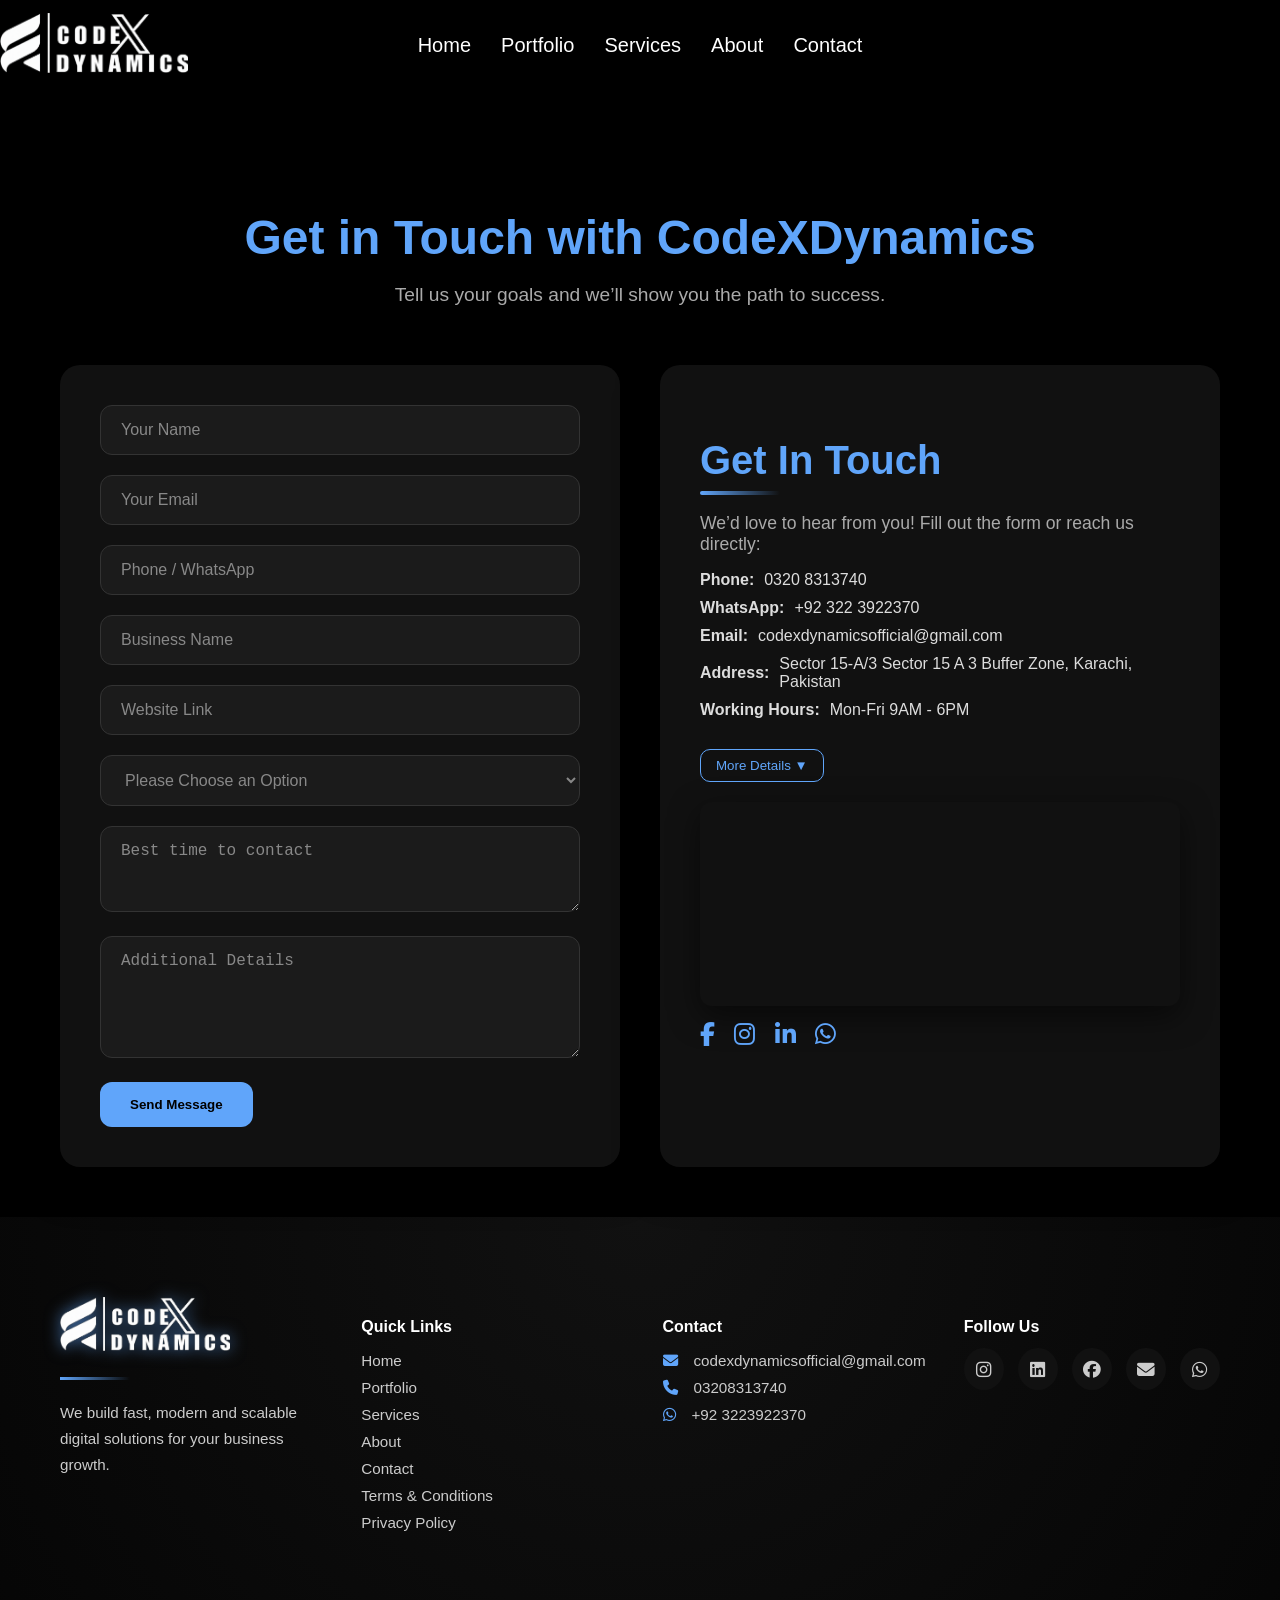
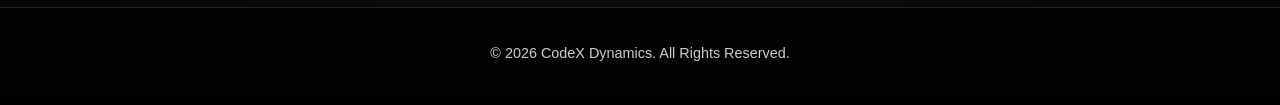
<file: contact.html>
<!DOCTYPE html>
<html lang="en">
<head>
    <meta charset="UTF-8">
  <meta name="Author" content="Muhammad Jawad Ahmed">
  <meta name="Description" content="Reach out to CodeXDynamics, the leading software house in Karachi. Contact us for web development, app development, and digital marketing services.">
  <meta name="keywords" content="contact software house Karachi, hire web developer Pakistan, IT consultation, CodeXDynamics contact, WhatsApp">
  <meta name="viewport" content="width=device-width, initial-scale=1.0">
  <title>Contact Us | Get a Free Quote - CodeXDynamics Karachi</title>
  <link rel="stylesheet" href="contact.css">
  <link rel="stylesheet" href="responsive.css">
  <script src="script.js"></script>
  <link rel="stylesheet" href="https://cdnjs.cloudflare.com/ajax/libs/font-awesome/6.5.0/css/all.min.css">
</head>
<body>

    <!-- Navbar -->
    <nav class="navbar">

<div class="logo">
<a href="index.html">
<img src="codexdynamics.png">
</a>
</div>

<ul class="nav-links" id="nav-links">
<li><a href="index.html">Home</a></li>
<li><a href="graphics.html">Portfolio</a></li>
<li><a href="services.html">Services</a></li>
<li><a href="about.html">About</a></li>
<li><a href="contact.html">Contact</a></li>
</ul>

<div class="hamburger" id="hamburger">
<span></span>
<span></span>
<span></span>
</div>

</nav>
<section class="contact-hero">
  <div class="hero-content">
    <h1>Get in Touch with CodeXDynamics</h1>
    <p>Tell us your goals and we’ll show you the path to success.</p>
  </div>
</section>

<section class="contact-section">
  <!-- Left: Contact Form -->
  <div class="contact-form slide-left">
    <!-- Form tag fixed: action/method hata diye, id aur onsubmit add kiya -->
<form id="contactForm" onsubmit="return false;">
  
  <!-- Sab inputs mein 'id' add kar diya gaya hai JS ke liye -->
  <input type="text" name="name" id="name" placeholder="Your Name" required autocomplete="name">
  <input type="email" name="email" id="email" placeholder="Your Email" required autocomplete="email">
  <input type="text" name="phone" id="phone" placeholder="Phone / WhatsApp" required autocomplete="tel">
  <input type="text" name="business" id="business" placeholder="Business Name" autocomplete="organization">
  <input type="text" name="website" id="website" placeholder="Website Link" autocomplete="url">
  
  <select name="contact_method" id="contactMethod" required>
    <option value="">Please Choose an Option</option>
    <option value="whatsapp">WhatsApp</option>
    <option value="email">Email</option>
  </select>
  
  <textarea name="best_time" id="time" placeholder="Best time to contact" rows="3"></textarea>
  <textarea name="details" id="details" placeholder="Additional Details" rows="5"></textarea>
  
  <button type="submit">Send Message</button>

  <!-- Thank you message wala div add kiya hai -->
  <div id="thankYouMsg" class="thank-you" style="display:none;"></div>
</form>
  </div>

  <!-- Right: Contact Info + Map + Social -->
  <div class="contact-info slide-right">
    <h2>Get In Touch</h2>
    <p>We’d love to hear from you! Fill out the form or reach us directly:</p>
    <ul>
      <li><strong>Phone:</strong>  0320 8313740</li>
      <li><strong>WhatsApp:</strong> +92 322 3922370</li>
      <li><strong>Email:</strong> codexdynamicsofficial@gmail.com</li>
      <li><strong>Address:</strong> Sector 15-A/3 Sector 15 A 3 Buffer Zone, Karachi, Pakistan</li>
      <li><strong>Working Hours:</strong> Mon-Fri 9AM - 6PM</li>
    </ul>

    <button class="more-details-btn">More Details ▼</button>
    <div class="more-details">
      <ul>
        <li><strong>Support Email:</strong> support@codexdynamicsofficial.com</li>
        <li><strong>Fax:</strong> +92 3223922370</li>
      </ul>
    </div>

    <!-- Map -->
    <div class="contact-map">
      <iframe src="https://www.google.com/maps/embed?pb=!1m18!1m12!1m3!1d2557.7250736342007!2d67.06528587660172!3d24.960347524520156!2m3!1f0!2f0!3f0!3m2!1i1024!2i768!4f13.1!3m3!1m2!1s0x3eb34096b12158d5%3A0x5dfe64cc828a08b!2sErum%20Phase%202%2C%20Sector%2015-A%2F3%20Sector%2015%20A%203%20Buffer%20Zone%2C%20Karachi%2C%20Pakistan!5e0!3m2!1sen!2s!4v1772523592577!5m2!1sen!2s"width="100%" height="200" style="border:0;" allowfullscreen="" loading="lazy"></iframe>
    </div>

    <!-- Social Buttons -->
    <div class="contact-social">
      <a href="https://www.facebook.com/profile.php?id=100072566838227" target="_blank"><i class="fa-brands fa-facebook-f"></i></a>
      <a href="https://www.instagram.com/codexdynamicsofficial/" target="_blank"><i class="fa-brands fa-instagram"></i></a>
      <a href="https://www.linkedin.com/in/codex-dynamics-1320713a6/" target="_blank"><i class="fa-brands fa-linkedin-in"></i></a>
      <a href="https://wa.me/923223922370" target="_blank"><i class="fa-brands fa-whatsapp"></i></a>
    </div>
  </div>
</section>


<footer class="site-footer">
  <div class="footer-container">

    <div class="footer-box brand">
  <a href="index.html">
    <img src="codexdynamics.png" alt="CodeX Dynamics Logo" class="footer-logo">
  </a>
  <div class="footer-line"></div>
  <p>We build fast, modern and scalable digital solutions for your business growth.</p>
</div>


    <!-- Links -->
    <div class="footer-box">
      <h4>Quick Links</h4>
      <ul>
        <li><a href="index.html">Home</a></li>
        <li><a href="graphics.html">Portfolio</a></li>
        <li><a href="services.html">Services</a></li>
        <li><a href="about.html">About</a></li>
        <li><a href="contact.html">Contact</a></li>
        <li><a href="termsandcondition.html">Terms & Conditions</a></li>
        <li><a href="privacy.html">Privacy Policy</a></li>
      </ul>
    </div>

    <!-- Contact -->
    <div class="footer-box">
      <h4>Contact</h4>
      <ul class="footer-contact">
        <li><i class="fa-solid fa-envelope"></i> codexdynamicsofficial@gmail.com</li>
        <li><i class="fa-solid fa-phone"></i> 03208313740</li>
        <li><i class="fa-brands fa-whatsapp"></i> +92 3223922370</li>
      </ul>
    </div>

    <!-- Social -->
    <div class="footer-box">
      <h4>Follow Us</h4>
      <div class="footer-social">
        <a href="https://www.instagram.com/codexdynamicsofficial/" target="_blank"><i class="fa-brands fa-instagram"></i></a>
        <a href="https://www.linkedin.com/in/codex-dynamics-1320713a6/" target="_blank"><i class="fa-brands fa-linkedin"></i></a>
        <a href="https://www.facebook.com/profile.php?id=100072566838227" target="_blank"><i class="fa-brands fa-facebook"></i></a>
        <a href="mailto:codexdynamicsofficial@gmail.com"><i class="fa-solid fa-envelope"></i></a>
        <a href="https://wa.me/923223922370" target="_blank"><i class="fa-brands fa-whatsapp"></i></a>
      </div>
    </div>

  </div>

  <div class="footer-bottom">
    <p>© <span id="year"></span> CodeX Dynamics. All Rights Reserved.</p>
  </div>
  
</footer>
</body>
</html>
</file>
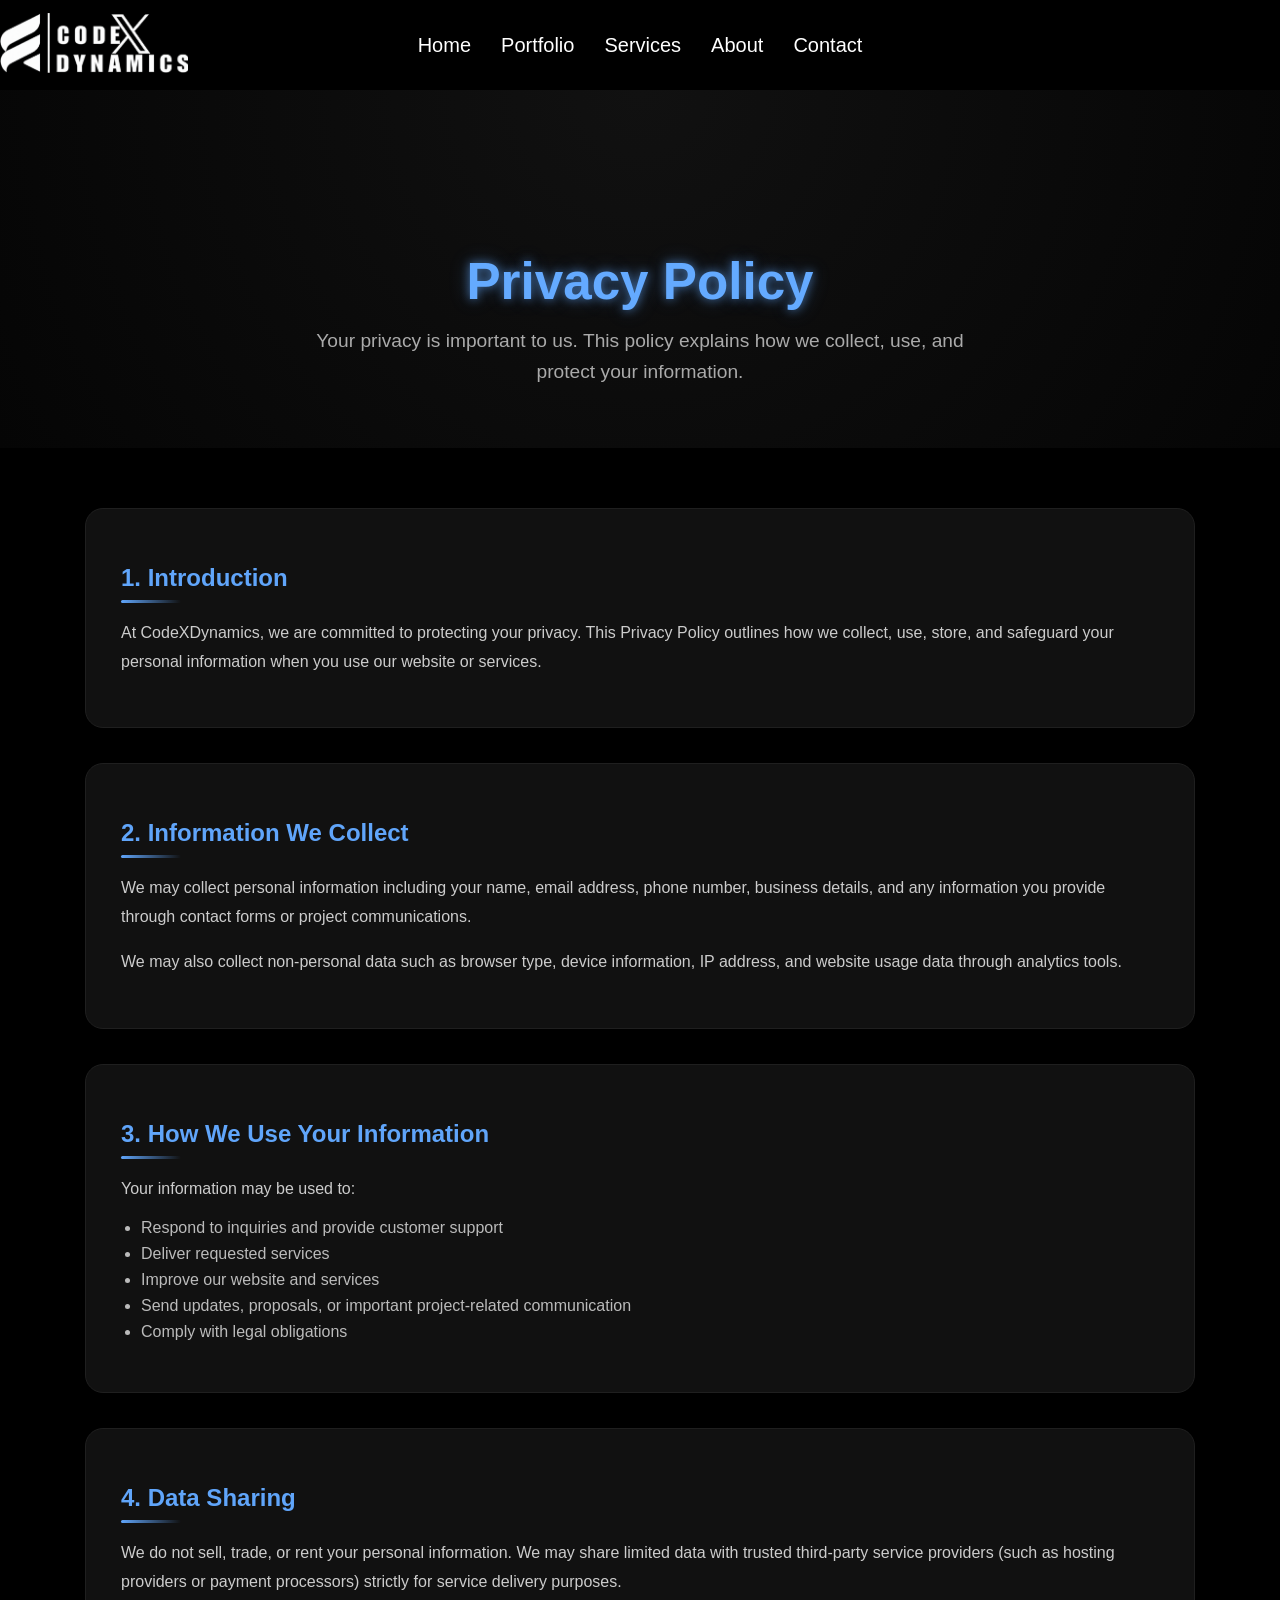
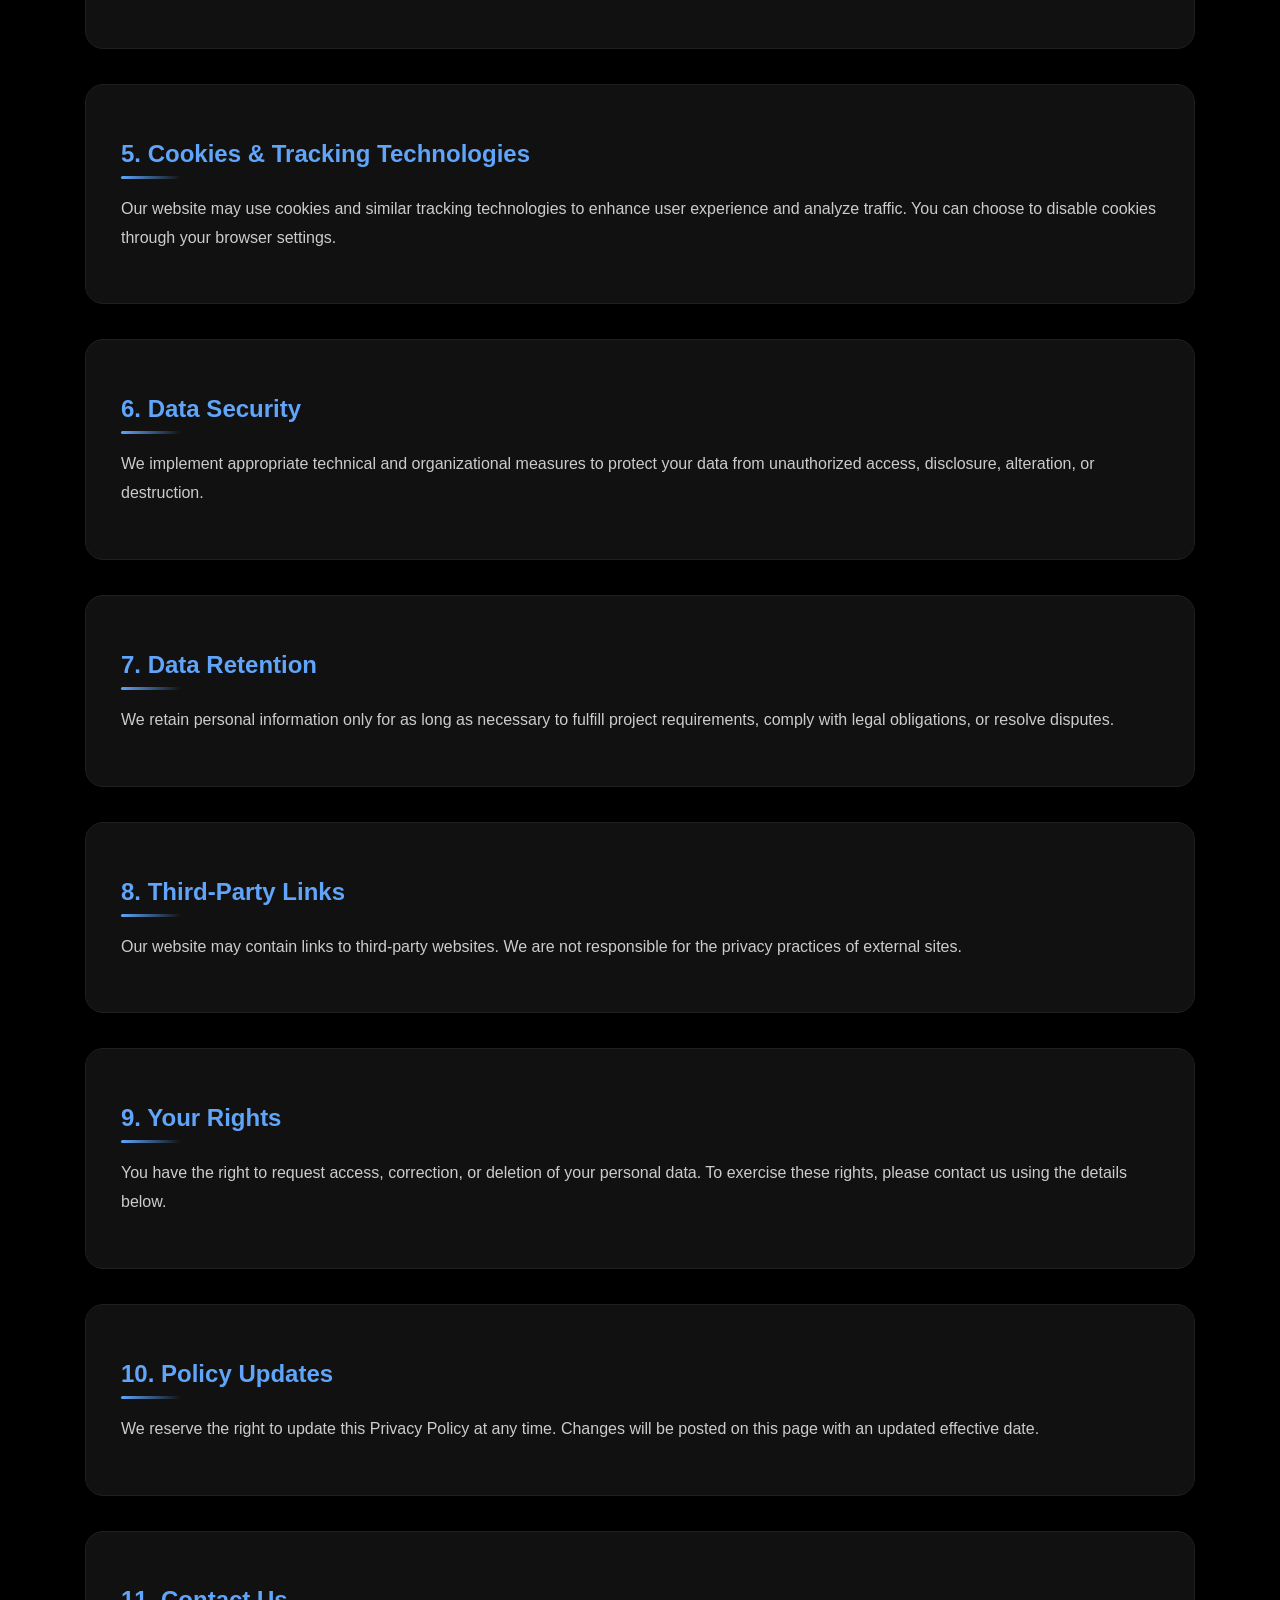
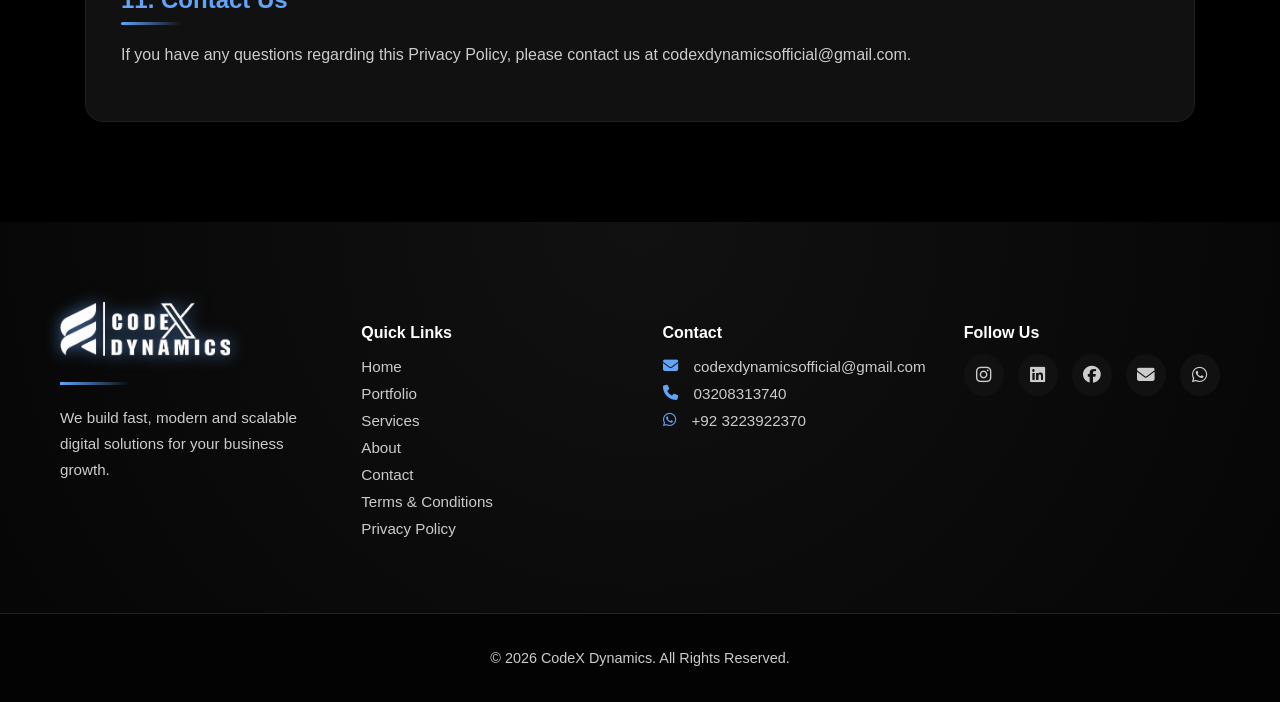
<file: privacy.html>
<!DOCTYPE html>
<html lang="en">
<head>
    <meta charset="UTF-8">
    <meta name="Author" content="Muhammad Jawad Ahmed">
    <meta name="Description" content="Learn about the Privacy Policy of CodeXDynamics. We protect your data and ensure secure digital solutions for our clients in Karachi and worldwide.">
    <meta name="keywords" content="privacy policy, data protection, website privacy, CodeXDynamics privacy, software house data security">
    <meta name="viewport" content="width=device-width, initial-scale=1.0">
    <title>Privacy Policy | CodeXDynamics</title>
    <link rel="stylesheet" href="privacy.css">
    <link rel="stylesheet" href="responsive.css">
    <script src="script.js"></script>
    <link rel="stylesheet" href="https://cdnjs.cloudflare.com/ajax/libs/font-awesome/6.5.0/css/all.min.css">
</head>
<body>

    <!-- Navbar -->
    <nav class="navbar">

<div class="logo">
<a href="index.html">
<img src="codexdynamics.png">
</a>
</div>

<ul class="nav-links" id="nav-links">
<li><a href="index.html">Home</a></li>
<li><a href="graphics.html">Portfolio</a></li>
<li><a href="services.html">Services</a></li>
<li><a href="about.html">About</a></li>
<li><a href="contact.html">Contact</a></li>
</ul>

<div class="hamburger" id="hamburger">
<span></span>
<span></span>
<span></span>
</div>

</nav>


    <section class="privacy-hero">
  <h1>Privacy Policy</h1>
  <p>Your privacy is important to us. This policy explains how we collect, use, and protect your information.</p>
</section>

<section class="privacy-container">

<div class="privacy-box">
<h2>1. Introduction</h2>
<p>At CodeXDynamics, we are committed to protecting your privacy. This Privacy Policy outlines how we collect, use, store, and safeguard your personal information when you use our website or services.</p>
</div>

<div class="privacy-box">
<h2>2. Information We Collect</h2>
<p>We may collect personal information including your name, email address, phone number, business details, and any information you provide through contact forms or project communications.</p>
<p>We may also collect non-personal data such as browser type, device information, IP address, and website usage data through analytics tools.</p>
</div>

<div class="privacy-box">
<h2>3. How We Use Your Information</h2>
<p>Your information may be used to:</p>
<ul>
<li>Respond to inquiries and provide customer support</li>
<li>Deliver requested services</li>
<li>Improve our website and services</li>
<li>Send updates, proposals, or important project-related communication</li>
<li>Comply with legal obligations</li>
</ul>
</div>

<div class="privacy-box">
<h2>4. Data Sharing</h2>
<p>We do not sell, trade, or rent your personal information. We may share limited data with trusted third-party service providers (such as hosting providers or payment processors) strictly for service delivery purposes.</p>
</div>

<div class="privacy-box">
<h2>5. Cookies & Tracking Technologies</h2>
<p>Our website may use cookies and similar tracking technologies to enhance user experience and analyze traffic. You can choose to disable cookies through your browser settings.</p>
</div>

<div class="privacy-box">
<h2>6. Data Security</h2>
<p>We implement appropriate technical and organizational measures to protect your data from unauthorized access, disclosure, alteration, or destruction.</p>
</div>

<div class="privacy-box">
<h2>7. Data Retention</h2>
<p>We retain personal information only for as long as necessary to fulfill project requirements, comply with legal obligations, or resolve disputes.</p>
</div>

<div class="privacy-box">
<h2>8. Third-Party Links</h2>
<p>Our website may contain links to third-party websites. We are not responsible for the privacy practices of external sites.</p>
</div>

<div class="privacy-box">
<h2>9. Your Rights</h2>
<p>You have the right to request access, correction, or deletion of your personal data. To exercise these rights, please contact us using the details below.</p>
</div>

<div class="privacy-box">
<h2>10. Policy Updates</h2>
<p>We reserve the right to update this Privacy Policy at any time. Changes will be posted on this page with an updated effective date.</p>
</div>

<div class="privacy-box">
<h2>11. Contact Us</h2>
<p>If you have any questions regarding this Privacy Policy, please contact us at codexdynamicsofficial@gmail.com.</p>
</div>

</section>



<footer class="site-footer">
  <div class="footer-container">

    <div class="footer-box brand">
  <a href="index.html">
    <img src="codexdynamics.png" alt="CodeX Dynamics Logo" class="footer-logo">
  </a>
  <div class="footer-line"></div>
  <p>We build fast, modern and scalable digital solutions for your business growth.</p>
</div>


    <!-- Links -->
    <div class="footer-box">
      <h4>Quick Links</h4>
      <ul>
        <li><a href="index.html">Home</a></li>
        <li><a href="graphics.html">Portfolio</a></li>
        <li><a href="services.html">Services</a></li>
        <li><a href="about.html">About</a></li>
        <li><a href="contact.html">Contact</a></li>
        <li><a href="termsandcondition.html">Terms & Conditions</a></li>
        <li><a href="privacy.html">Privacy Policy</a></li>
      </ul>
    </div>

    <!-- Contact -->
    <div class="footer-box">
      <h4>Contact</h4>
      <ul class="footer-contact">
        <li><i class="fa-solid fa-envelope"></i> codexdynamicsofficial@gmail.com</li>
        <li><i class="fa-solid fa-phone"></i> 03208313740</li>
        <li><i class="fa-brands fa-whatsapp"></i> +92 3223922370</li>
      </ul>
    </div>

    <!-- Social -->
    <div class="footer-box">
      <h4>Follow Us</h4>
      <div class="footer-social">
        <a href="https://www.instagram.com/codexdynamicsofficial/" target="_blank"><i class="fa-brands fa-instagram"></i></a>
        <a href="https://www.linkedin.com/in/codex-dynamics-1320713a6/" target="_blank"><i class="fa-brands fa-linkedin"></i></a>
        <a href="https://www.facebook.com/profile.php?id=100072566838227" target="_blank"><i class="fa-brands fa-facebook"></i></a>
        <a href="mailto:codexdynamicsofficial@gmail.com"><i class="fa-solid fa-envelope"></i></a>
        <a href="https://wa.me/923223922370" target="_blank"><i class="fa-brands fa-whatsapp"></i></a>
      </div>
    </div>

  </div>

  <div class="footer-bottom">
    <p>© <span id="year"></span> CodeX Dynamics. All Rights Reserved.</p>
  </div>
  
    </div>
</footer>
</file>
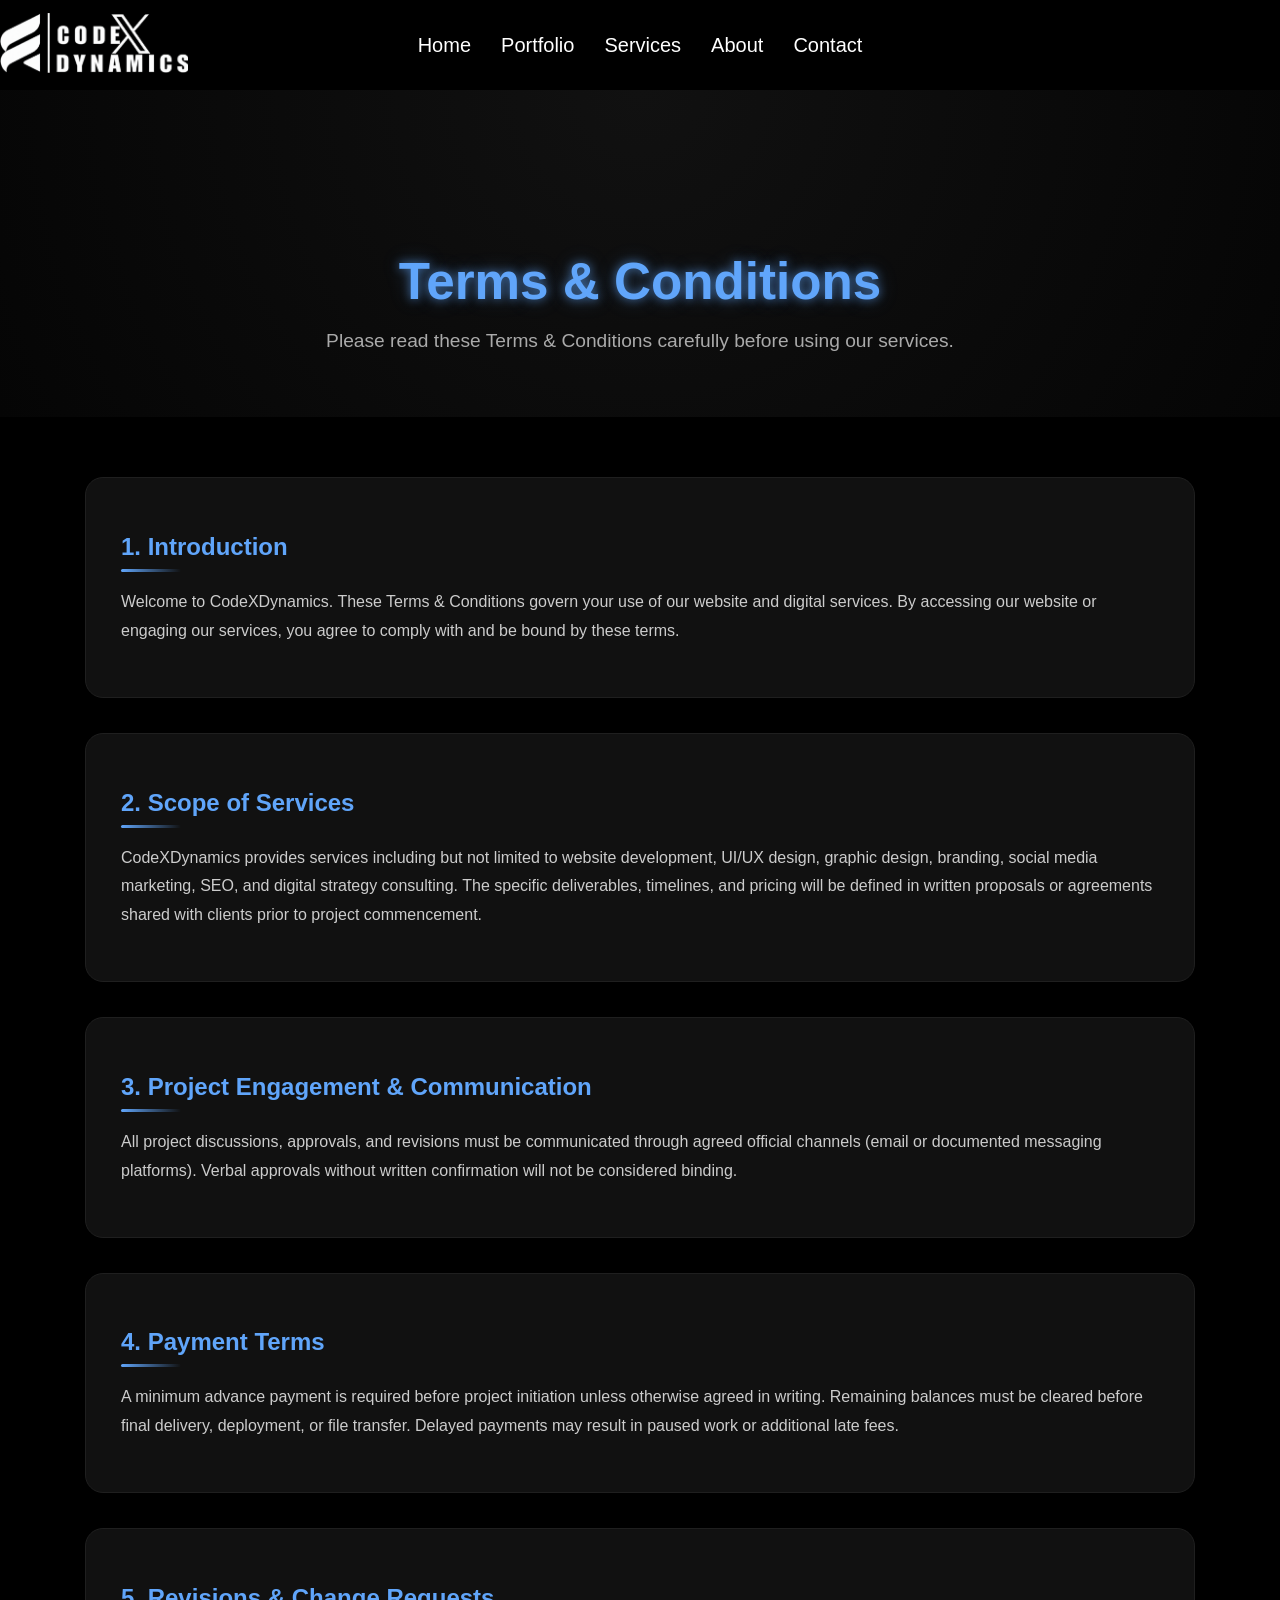
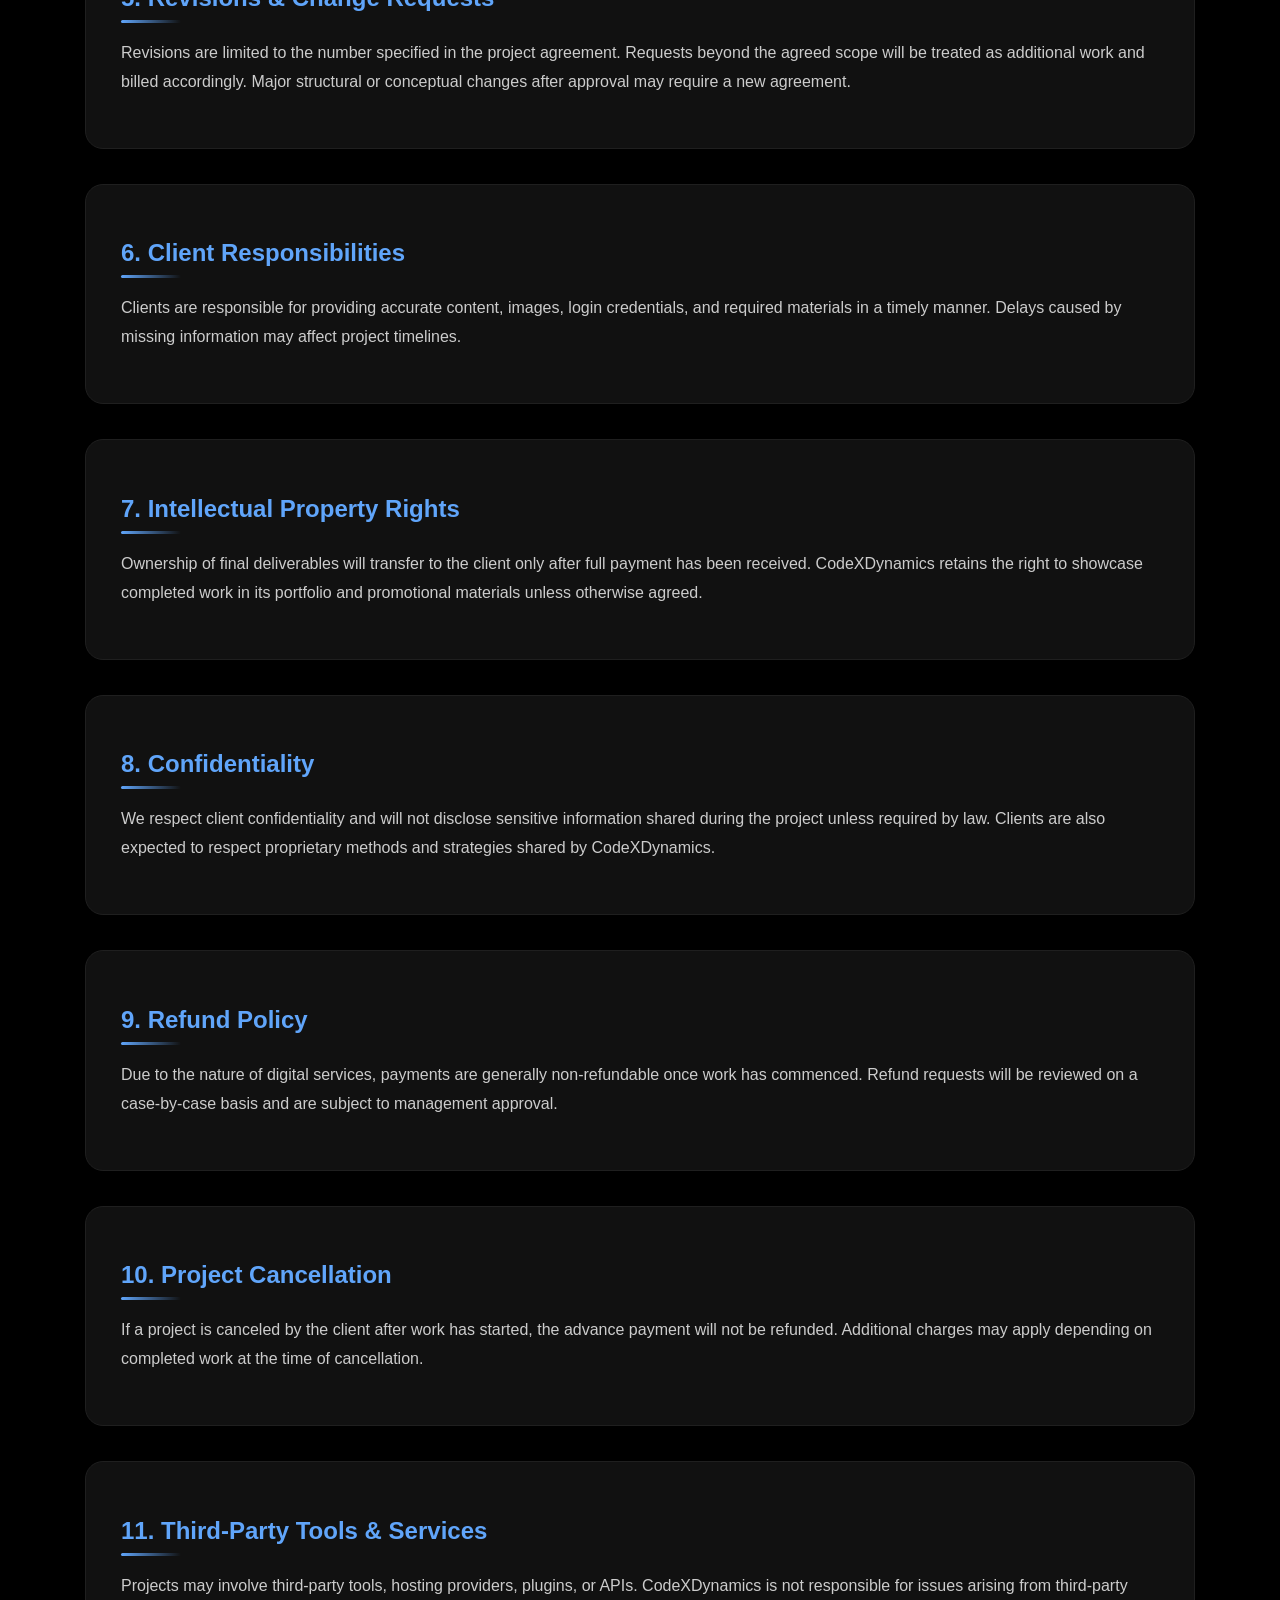
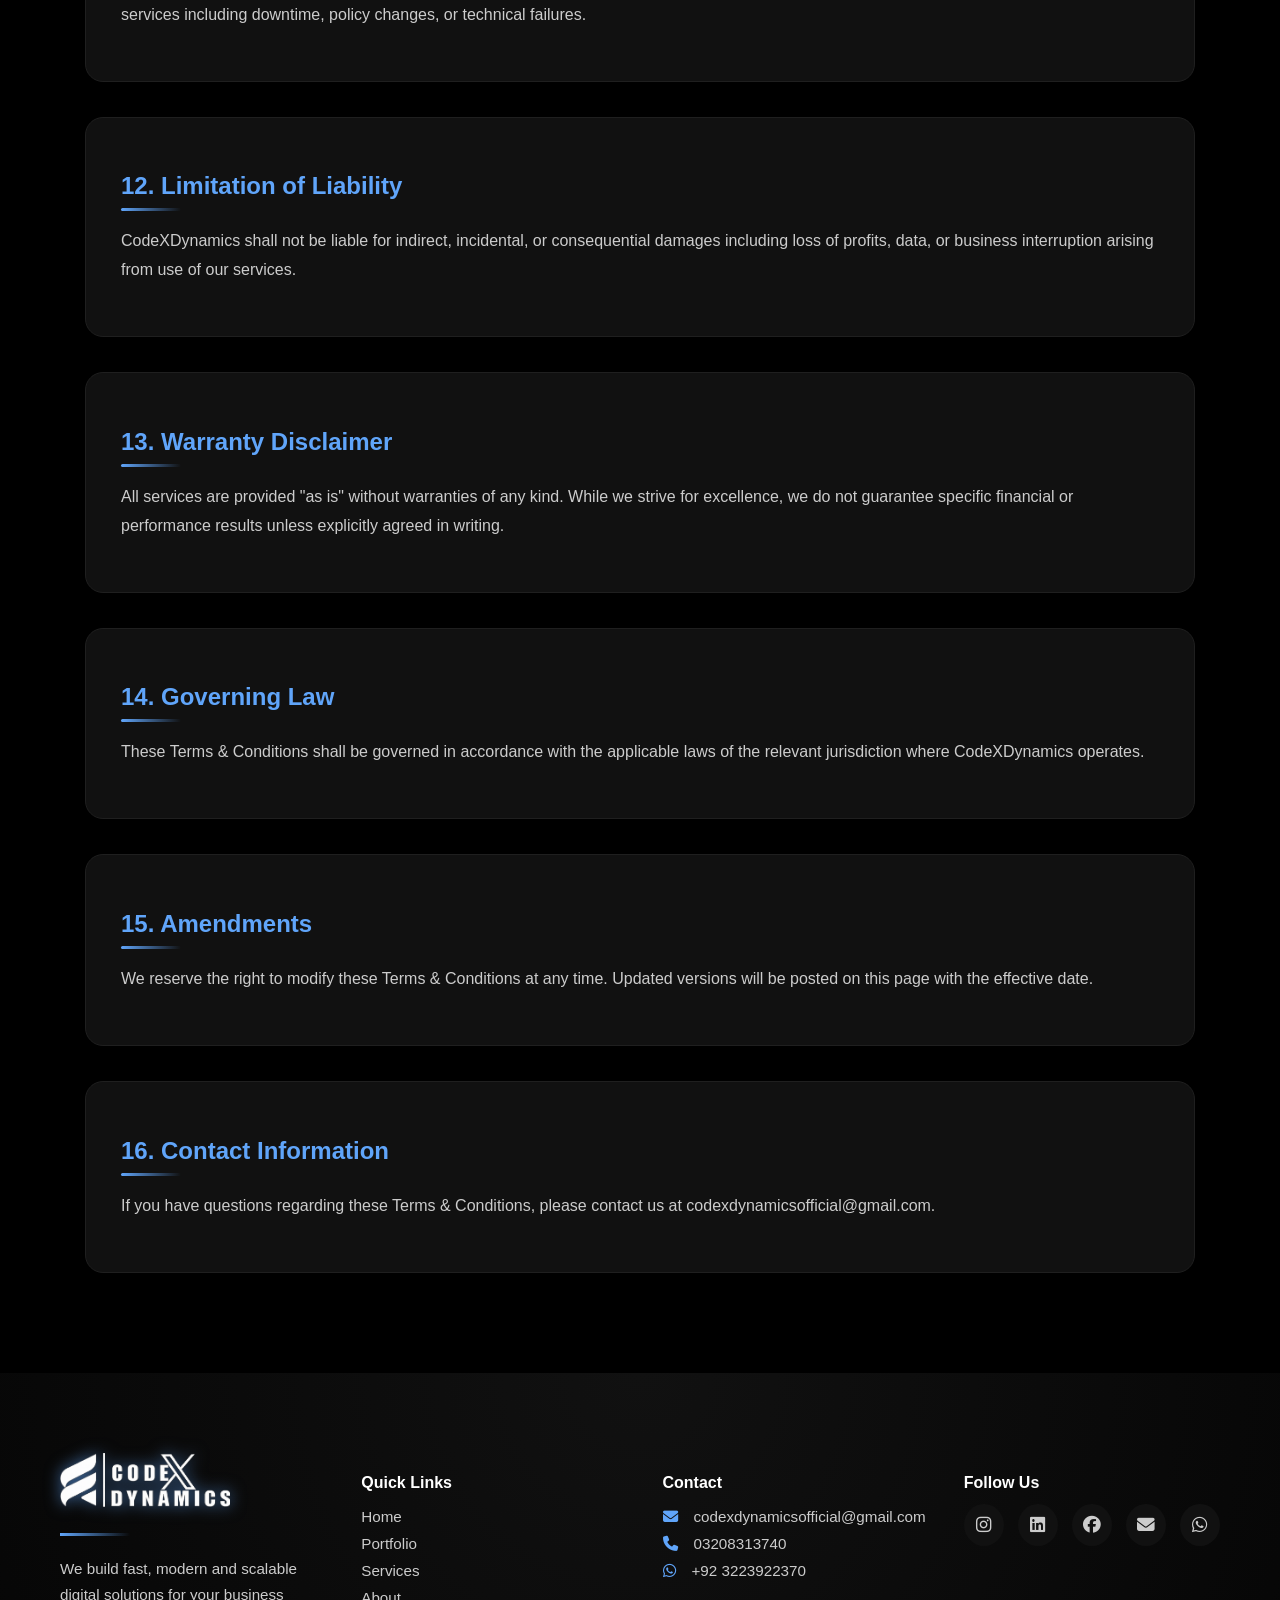
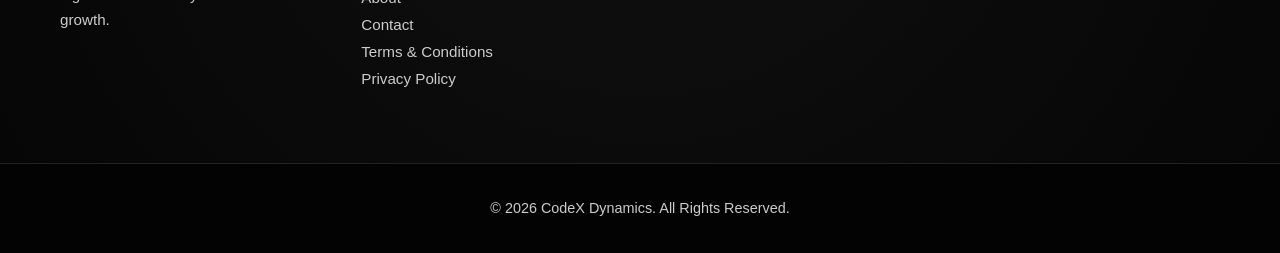
<file: termsandcondition.html>
<!DOCTYPE html>
<html lang="en">
<head>
    <meta charset="UTF-8">
    <meta name="Author" content="Muhammad Jawad Ahmed">
    <meta name="Description" content="Read the Terms and Conditions for using services and website of CodeXDynamics, a professional digital agency based in Karachi, Pakistan.">
    <meta name="keywords" content="terms and conditions, IT service terms, CodeXDynamics terms, software house policies, agency terms Karachi">
    <meta name="viewport" content="width=device-width, initial-scale=1.0">
    <title>Terms & Conditions | CodeXDynamics</title>
    <link rel="stylesheet" href="termsandcondition.css">
    <link rel="stylesheet" href="responsive.css">
    <script src="script.js"></script>
    <link rel="stylesheet" href="https://cdnjs.cloudflare.com/ajax/libs/font-awesome/6.5.0/css/all.min.css">
</head>
<body>

    <!-- Navbar -->
    <nav class="navbar">

<div class="logo">
<a href="index.html">
<img src="codexdynamics.png">
</a>
</div>

<ul class="nav-links" id="nav-links">
<li><a href="index.html">Home</a></li>
<li><a href="graphics.html">Portfolio</a></li>
<li><a href="services.html">Services</a></li>
<li><a href="about.html">About</a></li>
<li><a href="contact.html">Contact</a></li>
</ul>

<div class="hamburger" id="hamburger">
<span></span>
<span></span>
<span></span>
</div>

</nav>
    <section class="terms-hero">
  <h1>Terms & Conditions</h1>
  <p>Please read these Terms & Conditions carefully before using our services.</p>
</section>

<section class="terms-container">

<div class="terms-box">
<h2>1. Introduction</h2>
<p>Welcome to CodeXDynamics. These Terms & Conditions govern your use of our website and digital services. By accessing our website or engaging our services, you agree to comply with and be bound by these terms.</p>
</div>

<div class="terms-box">
<h2>2. Scope of Services</h2>
<p>CodeXDynamics provides services including but not limited to website development, UI/UX design, graphic design, branding, social media marketing, SEO, and digital strategy consulting. The specific deliverables, timelines, and pricing will be defined in written proposals or agreements shared with clients prior to project commencement.</p>
</div>

<div class="terms-box">
<h2>3. Project Engagement & Communication</h2>
<p>All project discussions, approvals, and revisions must be communicated through agreed official channels (email or documented messaging platforms). Verbal approvals without written confirmation will not be considered binding.</p>
</div>

<div class="terms-box">
<h2>4. Payment Terms</h2>
<p>A minimum advance payment is required before project initiation unless otherwise agreed in writing. Remaining balances must be cleared before final delivery, deployment, or file transfer. Delayed payments may result in paused work or additional late fees.</p>
</div>

<div class="terms-box">
<h2>5. Revisions & Change Requests</h2>
<p>Revisions are limited to the number specified in the project agreement. Requests beyond the agreed scope will be treated as additional work and billed accordingly. Major structural or conceptual changes after approval may require a new agreement.</p>
</div>

<div class="terms-box">
<h2>6. Client Responsibilities</h2>
<p>Clients are responsible for providing accurate content, images, login credentials, and required materials in a timely manner. Delays caused by missing information may affect project timelines.</p>
</div>

<div class="terms-box">
<h2>7. Intellectual Property Rights</h2>
<p>Ownership of final deliverables will transfer to the client only after full payment has been received. CodeXDynamics retains the right to showcase completed work in its portfolio and promotional materials unless otherwise agreed.</p>
</div>

<div class="terms-box">
<h2>8. Confidentiality</h2>
<p>We respect client confidentiality and will not disclose sensitive information shared during the project unless required by law. Clients are also expected to respect proprietary methods and strategies shared by CodeXDynamics.</p>
</div>

<div class="terms-box">
<h2>9. Refund Policy</h2>
<p>Due to the nature of digital services, payments are generally non-refundable once work has commenced. Refund requests will be reviewed on a case-by-case basis and are subject to management approval.</p>
</div>

<div class="terms-box">
<h2>10. Project Cancellation</h2>
<p>If a project is canceled by the client after work has started, the advance payment will not be refunded. Additional charges may apply depending on completed work at the time of cancellation.</p>
</div>

<div class="terms-box">
<h2>11. Third-Party Tools & Services</h2>
<p>Projects may involve third-party tools, hosting providers, plugins, or APIs. CodeXDynamics is not responsible for issues arising from third-party services including downtime, policy changes, or technical failures.</p>
</div>

<div class="terms-box">
<h2>12. Limitation of Liability</h2>
<p>CodeXDynamics shall not be liable for indirect, incidental, or consequential damages including loss of profits, data, or business interruption arising from use of our services.</p>
</div>

<div class="terms-box">
<h2>13. Warranty Disclaimer</h2>
<p>All services are provided "as is" without warranties of any kind. While we strive for excellence, we do not guarantee specific financial or performance results unless explicitly agreed in writing.</p>
</div>

<div class="terms-box">
<h2>14. Governing Law</h2>
<p>These Terms & Conditions shall be governed in accordance with the applicable laws of the relevant jurisdiction where CodeXDynamics operates.</p>
</div>

<div class="terms-box">
<h2>15. Amendments</h2>
<p>We reserve the right to modify these Terms & Conditions at any time. Updated versions will be posted on this page with the effective date.</p>
</div>

<div class="terms-box">
<h2>16. Contact Information</h2>
<p>If you have questions regarding these Terms & Conditions, please contact us at codexdynamicsofficial@gmail.com.</p>
</div>

</section>



<footer class="site-footer">
  <div class="footer-container">

    <div class="footer-box brand">
  <a href="index.html">
    <img src="codexdynamics.png" alt="CodeX Dynamics Logo" class="footer-logo">
  </a>
  <div class="footer-line"></div>
  <p>We build fast, modern and scalable digital solutions for your business growth.</p>
</div>


    <!-- Links -->
    <div class="footer-box">
      <h4>Quick Links</h4>
      <ul>
        <li><a href="index.html">Home</a></li>
        <li><a href="graphics.html">Portfolio</a></li>
        <li><a href="services.html">Services</a></li>
        <li><a href="about.html">About</a></li>
        <li><a href="contact.html">Contact</a></li>
        <li><a href="termsandcondition.html">Terms & Conditions</a></li>
        <li><a href="privacy.html">Privacy Policy</a></li>
      </ul>
    </div>

    <!-- Contact -->
    <div class="footer-box">
      <h4>Contact</h4>
      <ul class="footer-contact">
        <li><i class="fa-solid fa-envelope"></i> codexdynamicsofficial@gmail.com</li>
        <li><i class="fa-solid fa-phone"></i> 03208313740</li>
        <li><i class="fa-brands fa-whatsapp"></i> +92 3223922370</li>
      </ul>
    </div>

    <!-- Social -->
    <div class="footer-box">
      <h4>Follow Us</h4>
      <div class="footer-social">
        <a href="https://www.instagram.com/codexdynamicsofficial/" target="_blank"><i class="fa-brands fa-instagram"></i></a>
        <a href="https://www.linkedin.com/in/codex-dynamics-1320713a6/" target="_blank"><i class="fa-brands fa-linkedin"></i></a>
        <a href="https://www.facebook.com/profile.php?id=100072566838227" target="_blank"><i class="fa-brands fa-facebook"></i></a>
        <a href="mailto:codexdynamicsofficial@gmail.com"><i class="fa-solid fa-envelope"></i></a>
        <a href="https://wa.me/923223922370" target="_blank"><i class="fa-brands fa-whatsapp"></i></a>
      </div>
    </div>

  </div>

  <div class="footer-bottom">
    <p>© <span id="year"></span> CodeX Dynamics. All Rights Reserved.</p>
  </div>
 

    </div>
</footer>
</file>
<file: contact.css>
body {
  margin: 0;
  font-family: Arial, sans-serif;
  background-color: lch(0% 0 0);   /* FULL BLACK */
               /* text white */
}
html, body {
  overflow-x: hidden;
  max-width: 100%;
  margin: 0;
  padding: 0;
  overflow-wrap: break-word;
  word-wrap: break-word;
}

/* Navbar */
.navbar {
    top: 0;
    left: 0;
    width: 100%;
    height: 90px;
    background: hsl(0, 0%, 0%);
    display: flex;
    align-items: center;
    z-index: 999;
    justify-content:space-between;
    padding:0 0px;
}

/* Logo Left */
.logo img {
    height: 60px;
}

/* Center Menu */
.nav-links {
    position: absolute;
    left: 50%;
    transform: translateX(-50%);
    list-style: none;
    display: flex;
    gap: 30px;
    margin: 0;
    padding: 0;
}

.nav-links a {
    color: white;
    text-decoration: none;
    font-size: 16px;
}
.nav-links li {
    position: relative;
}

.nav-links a {
    color: white;
    text-decoration: none;
    font-size: 20px;
    padding: 5px 0;
    transition: color 0.3s ease;
}

/* underline */
.nav-links a::after {
    content: "";
    position: absolute;
    left: 0;
    bottom: -6px;
    width: 0%;
    height: 2px;
    background: #60a5fa;
    transition: width 0.3s ease;
}

/* hover effect */
.nav-links a:hover {
    color: #60a5fa;
}

.nav-links a:hover::after {
    width: 100%;
}
.hamburger{
display:none;
flex-direction:column;
cursor:pointer;
gap:5px;
}

.hamburger span{
width:25px;
height:3px;
background:white;
display:block;
}


/* -----------------------------
   Contact Section Container
----------------------------- */
.contact-hero {
  text-align: center;
  padding: 80px 20px 40px;
  background: #000000; /* dark background */
  color: #fff;          /* default text color */
}

.contact-hero h1 {
  color: #60a5fa;       /* blue heading */
  font-size: 3rem;
  margin-bottom: 15px;
}

.contact-hero p {
  color: #aaa;          /* light gray for paragraph */
  font-size: 1.2rem;
}

.contact-section {
  display: flex;
  gap: 40px;
  max-width: 1200px;
  margin: 0 auto 50px;
  flex-wrap: nowrap; /* desktop me wrap nahi */
  box-sizing: border-box;
  padding: 0 20px;
}

/* Left Form */
.contact-form {
  flex: 1 1 45%;
  background: #111;
  padding: 40px;
  border-radius: 20px;
  box-shadow: 0 15px 40px rgba(0,0,0,0.6);
}

/* Form Inputs */
.contact-form input,
.contact-form textarea,
.contact-form select {
  width: 100%;
  padding: 15px 20px;
  margin-bottom: 20px;
  border-radius: 12px;
  border: 1px solid #333;
  background: #1b1b1b;
  color: #fff;
  font-size: 1rem;
  transition: all 0.3s ease;
}

.contact-form input::placeholder,
.contact-form textarea::placeholder,
.contact-form select { color: #888; }

.contact-form input:focus,
.contact-form textarea:focus,
.contact-form select:focus {
  border-color: #60a5fa;
  background: #111;
  outline: none;
}

.contact-form button {
  background: #60a5fa;
  color: #000;
  font-weight: bold;
  padding: 15px 30px;
  border: none;
  border-radius: 12px;
  cursor: pointer;
  transition: all 0.3s ease;
}
.contact-form button:hover { background: #3b82f6; color: #fff; }

/* Right Info */
.contact-info {
  flex: 1 1 45%;
  background: #111;
  padding: 40px;
  border-radius: 20px;
  box-shadow: 0 15px 40px rgba(0,0,0,0.6);
}

.contact-info h2 {
  color: #60a5fa;
  font-size: 2.5rem;
  margin-bottom: 15px;
  position: relative;
}
.contact-info h2::after {
  content: "";
  display: block;
  width: 80px;
  height: 4px;
  background: linear-gradient(90deg,#60a5fa,transparent);
  margin-top: 8px;
  border-radius: 6px;
}

.contact-info p { color:#aaa; margin-bottom:15px; font-size:1.1rem; }

.contact-info ul { list-style:none; padding:0; margin-bottom:15px; }
.contact-info ul li { margin-bottom:10px; color:#ddd; display:flex; align-items:center; gap:10px; }

.more-details { display:none; margin-top:15px; background:#1a1a1a; padding:15px; border-radius:12px; }
.more-details.show { display:block; }
.more-details-btn { margin-top:15px; border:1px solid #60a5fa; color:#60a5fa; background:transparent; padding:8px 15px; border-radius:10px; cursor:pointer; }

/* Map & Social */
.contact-map { margin-top:20px; border-radius:12px; overflow:hidden; box-shadow:0 10px 30px rgba(0,0,0,0.5); }
.contact-social { margin-top:15px; }
.contact-social a { color:#60a5fa; font-size:24px; margin-right:15px; transition:all 0.3s ease; }
.contact-social a:hover { transform:scale(1.2); color:#3b82f6; }

/* Slide Animations */
.slide-left { transform: translateX(-150px); opacity:0; transition: all 1s ease; }
.slide-left.show { transform: translateX(0); opacity:1; }
.slide-right { transform: translateX(150px); opacity:0; transition: all 1s ease; }
.slide-right.show { transform: translateX(0); opacity:1; }



.site-footer {
  background: radial-gradient(circle at top, #111, #050505);
  padding-top: 80px;
  color: #ccc;
}

.footer-container {
  max-width: 1200px;
  margin: auto;
  display: grid;
  grid-template-columns: repeat(auto-fit, minmax(230px, 1fr));
  gap: 45px;
  padding: 0 20px 60px;
}

.footer-box h3 {
  color: #60a5fa;
  font-size: 1.9rem;
}

.footer-box h4 {
  color: #fff;
  margin-bottom: 12px;
}

.footer-line {
  width: 70px;
  height: 3px;
  background: linear-gradient(90deg,#60a5fa,transparent);
  margin: 10px 0 20px;
}

.footer-box p {
  line-height: 1.7;
  font-size: .95rem;
}

.footer-box ul {
  list-style: none;
  padding: 0;
}

/* Footer contact list items ko flex bana do */
.footer-box ul li {
  display: flex;
  align-items: center; /* Ye icon ko vertical center karega */
  gap: 8px; /* Icon aur text ke beech gap */
  margin-bottom: 10px;
  font-size: .95rem;
}

.footer-box ul li a {
  color: #ccc;
  text-decoration: none;
  transition: .3s;
}

.footer-box ul li a:hover {
  color: #60a5fa;
  padding-left: 6px;
}

.footer-contact i {
  color: #60a5fa;
  margin-right: 8px;
}

.footer-social {
  display: flex;
  gap: 14px;
  margin-top: 10px;
}

.footer-social a {
  width: 42px;
  height: 42px;
  display: grid;
  place-items: center;
  border-radius: 50%;
  background: #111;
  color: #ccc;
  font-size: 1.1rem;
  transition: .35s;
  box-shadow: 0 0 0 transparent;
  text-decoration: none;
}

.footer-social a:hover {
  color: #fff;
  background: #60a5fa;
  box-shadow: 0 0 15px #60a5fa;
  transform: translateY(-4px);
}

.footer-bottom {
  border-top: 1px solid #222;
  text-align: center;
  padding: 22px;
  font-size: .9rem;
  background: #030303;
}
.footer-logo {
  width: 170px;
  margin-bottom: 12px;
  filter: drop-shadow(0 0 8px rgba(96,165,250,.6));
  transition: .3s ease;
}

.footer-logo:hover {
  transform: scale(1.05);
  filter: drop-shadow(0 0 14px rgba(96,165,250,1));
}






/* Floating Review Box Styles */
.floating-review-container {
    position: fixed;
    bottom: 20px;
    right: -400px; /* Initially hidden outside screen */
    width: 350px;
    height: 500px;
    background-color: #000000; /* Black Background */
    border: 2px solid #60a5fa; /* Blue Border */
    border-radius: 10px;
    box-shadow: 0 5px 15px rgba(0, 123, 255, 0.3);
    z-index: 9999;
    transition: right 0.4s ease-in-out;
    display: flex;
    flex-direction: column;
    font-family: Arial, sans-serif;
    overflow: hidden;
}

/* Jab yeh class lag jaye to box dikhayi de (JS se control hoga) */
.floating-review-container.show-up {
    right: 20px;
}

/* Header Styling */
.review-header {
    background-color: #60a5fa; /* Blue Header */
    color: white;
    padding: 10px 15px;
    display: flex;
    justify-content: space-between;
    align-items: center;
    border-bottom: 1px solid #60a5fa;
}

.review-header h3 {
    margin: 0;
    font-size: 16px;
}

.close-review-btn {
    background: none;
    border: none;
    color: white;
    font-size: 20px;
    cursor: pointer;
    font-weight: bold;
}

/* Form Styling */
.review-form-body {
    padding: 15px;
    background-color: #111; /* Dark Black */
}

.review-form-body input, 
.review-form-body textarea {
    width: 100%;
    padding: 8px;
    margin-bottom: 10px;
    background-color: #222;
    border: 1px solid #444;
    color: white;
    border-radius: 4px;
    box-sizing: border-box;
}

.review-form-body button {
    width: 100%;
    padding: 10px;
    background-color: #60a5fa;
    color: white;
    border: none;
    border-radius: 4px;
    cursor: pointer;
    font-weight: bold;
}

.review-form-body button:hover {
    background-color: #60a5fa;
}

/* Reviews List Styling */
.reviews-list-body {
    flex: 1;
    overflow-y: auto;
    padding: 10px;
    background-color: black; /* White/Light Grey for list */
}

.review-item {
    background: white;
    padding: 10px;
    margin-bottom: 8px;
    border-left: 3px solid #60a5fa;
    border-radius: 4px;
    box-shadow: 0 1px 3px rgba(0,0,0,0.1);
}

.review-item .author {
    font-weight: bold;
    color: #60a5fa;
    font-size: 14px;
}

.review-item .text {
    color: #333;
    font-size: 13px;
    margin-top: 4px;
}

/* The Toggle Button (To open box again if closed) */
.toggle-review-btn {
    position: fixed;
    bottom: 20px;
    right: 20px;
    width: 50px;
    height: 50px;
    background-color: #60a5fa;
    color: white;
    border-radius: 50%;
    border: none;
    font-size: 24px;
    cursor: pointer;
    z-index: 9998;
    box-shadow: 0 2px 5px rgba(0,0,0,0.3);
    display: none; /* Hidden by default, shown via JS */
}
</file>
<file: responsive.css>
/* ===============================
   BASIC RESET & NAVBAR
================================ */
*, *::before, *::after { box-sizing: border-box; }
html, body { overflow-x: hidden; max-width: 100%; margin: 0; padding: 0; }

@media (max-width:768px){
  .nav-links{
    display: flex; flex-direction: column; position: absolute; top: 90px; left: 0; width: 100%; background: black; text-align: center; z-index: 1000; transform: none; max-height: 0; overflow: hidden; transition: max-height 0.5s ease, padding 0.3s ease; padding: 0; 
  }
  .nav-links.active{ max-height: 500px; padding: 10px 0; }
  .hamburger{ display: flex; flex-direction: column; gap: 5px; cursor: pointer; z-index: 1001; }
  .hamburger span{ width: 25px; height: 3px; background: white; display: block; transition: 0.3s; }
  .nav-links li{ padding: 15px 0; opacity: 1; }
}

/* ===============================
   HERO IMAGE & TEXT FIX
================================ */
.hero-section {
  min-height: 400px; 
}

@media (max-width: 768px) { 
  .hero-section { min-height: 350px; } 
}
@media (max-width: 480px) {
  .hero-section { min-height: 300px; }
}

/* ===============================
   SERVICES BAR
================================ */
@media (max-width: 768px) {
  .services-bar { flex-wrap: wrap; gap: 10px; padding: 10px; }
  .services-bar a { font-size: 14px; padding: 6px 12px; }
}
@media (max-width: 480px) {
  .services-bar { gap: 8px; padding: 8px; }
  .services-bar a { font-size: 12px; padding: 5px 10px; border-width: 1px; }
}

/* ===============================
   PORTFOLIO SLIDER
================================ */
@media screen and (max-width: 768px) {
  .slider-wrapper { padding: 0 45px; }
  .portfolio-container { overflow-x: auto; scroll-behavior: smooth; -webkit-overflow-scrolling: touch; gap: 20px; padding-bottom: 15px; scroll-snap-type: x mandatory; -ms-overflow-style: none; scrollbar-width: none; }
  .portfolio-container::-webkit-scrollbar { display: none; }
  .portfolio-card { min-width: 300px; width: 300px; height: 330px; flex: 0 0 auto; scroll-snap-align: start; }
  .slider-btn { width: 40px; height: 40px; font-size: 16px; }
  .portfolio-header h1 { font-size: 30px; }
}
@media (max-width: 480px) {
  .slider-wrapper { padding: 0 35px; }
  .portfolio-card { min-width: 260px; width: 260px; height: 280px; }
}
@media (max-width: 320px) {
  .slider-wrapper { padding: 0 10px; }
  .slider-btn { width: 25px; height: 25px; font-size: 10px; }
  .portfolio-card { min-width: 220px; width: 220px; height: 240px; }
}

/* ===============================
   EXPERTISE SLIDER
================================ */
@media (max-width: 1024px) {
  .slider-wrapper { padding: 0 45px; }
  .expertise-icons { overflow-x: auto; scroll-behavior: smooth; -webkit-overflow-scrolling: touch; gap: 20px; padding-bottom: 15px; scroll-snap-type: x mandatory; -ms-overflow-style: none; scrollbar-width: none; }
  .expertise-icons::-webkit-scrollbar { display: none; }
  .expert-box { min-width: 260px; width: 260px; height: auto !important; flex: 0 0 auto; scroll-snap-align: start; display: flex; flex-direction: column; justify-content: flex-start; padding: 25px 20px; overflow: visible; }
  .expert-box p { font-size: 0.9rem; line-height: 1.5; margin-bottom: 0; }
  .slider-btn { width: 40px; height: 40px; font-size: 16px; display: flex; }
}
@media (max-width: 480px) {
  .slider-wrapper { padding: 0 35px; }
  .expert-box { min-width: 230px; width: 230px; }
}
@media (max-width: 320px) {
  .slider-wrapper { padding: 0 10px; }
  .slider-btn { width: 25px; height: 25px; font-size: 10px; }
  .expert-box { min-width: 200px; width: 200px; padding: 15px 10px; }
  .expert-box h3 { font-size: 0.9rem; }
  .expert-box p { font-size: 0.75rem; }
}

/* ===============================
   SERVICES & ABOUT (GENERAL)
================================ */
@media (max-width: 768px){
  .about { flex-direction: column; padding: 60px 20px; }
  .image-box { margin-top: 30px; }
  .image-box img { max-width: 100%; height: auto; }
  .services-showcase{ padding:80px 5%; }
  .service-row{ flex-direction:column; gap:40px; margin-bottom:80px; }
  .service-text{ width:100%; text-align:center; }
  .service-text h2{ font-size:32px; }
  .service-text li{ text-align:left; }
  .service-media{ width:100%; grid-template-columns:1fr; }
  .big-img{ height:280px; }
  .small-imgs{ grid-template-columns:repeat(3,1fr); }
  .small-imgs img{ height:100px; }
  .footer-container { grid-template-columns: 1fr; gap: 25px; padding: 0 20px 40px; }
}
@media (max-width:480px){
  .services-showcase{ padding:60px 20px; }
  .service-text h2{ font-size:26px; }
  .big-img{ height:220px; }
  .small-imgs img{ height:80px; }
}
@media (max-width:320px){
  .service-text h2{ font-size:22px; }
  .big-img{ height:200px; }
  .small-imgs img{ height:70px; }
}

/* ===============================
   ABOUT HERO & CONTACT
================================ */
.about-hero {
  padding: 180px 20px 120px; text-align: center; color: white;
  background: linear-gradient(rgba(0,0,0,0.65), rgba(0,0,0,0.85)), url("https://media.istockphoto.com/id/1410053593/vector/abstract-black-with-wavy-line-dimension-overlap-background-eps10-vector.jpg?s=612x612&w=0&k=20&c=hIxfFVp9eRtxmEPNmij5f65CufUh6yRiIU0SfSS446A=") center/cover no-repeat;
  min-height: 500px;
}
@media (max-width: 768px) {
  .about-hero { min-height: 350px; background-size: contain; }
  .about-hero h1 { font-size: 36px; }
  .about-hero p { font-size: 14px; margin: 15px auto 0; }
}
@media (max-width: 360px) {
  .about-hero { min-height: 280px; }
  .about-hero h1 { font-size: 28px; }
  .about-hero p { font-size: 12px; padding: 0 10px; }
}

@media (max-width: 768px) {
  .contact-section { flex-direction: column; gap: 30px; padding: 0 20px 50px; }
  .contact-form, .contact-info { flex: 1 1 100%; padding: 30px 20px; }
  .contact-hero h1 { font-size: 2.5rem; }
  .contact-info h2 { font-size: 2rem; }
}
@media (max-width: 480px) {
  .contact-section { padding: 0 15px 40px; gap: 20px; }
  .contact-hero { padding: 60px 15px 30px; }
  .contact-hero h1 { font-size: 2rem; }
  .contact-form, .contact-info { padding: 20px 15px; }
}

/* Lazy Load Placeholder */
.lazy-load-placeholder {
    background: linear-gradient(90deg, #1a1a1a 0%, #2d2d2d 50%, #1a1a1a 100%);
    background-size: 200% 100%;
    animation: shimmer 1.5s infinite;
}
@keyframes shimmer {
    0% { background-position: -200% 0; }
    100% { background-position: 200% 0; }
}
</file>
<file: privacy.css>
body {
  margin: 0;
  font-family: Arial, sans-serif;
  background-color: lch(0% 0 0);   /* FULL BLACK */
               /* text white */
}
html, body {
  overflow-x: hidden;
  max-width: 100%;
  margin: 0;
  padding: 0;
  overflow-wrap: break-word;
  word-wrap: break-word;
}

/* Navbar */
.navbar {
    top: 0;
    left: 0;
    width: 100%;
    height: 90px;
    background: hsl(0, 0%, 0%);
    display: flex;
    align-items: center;
    z-index: 999;
    justify-content:space-between;
    padding:0 0px;
}

/* Logo Left */
.logo img {
    height: 60px;
}

/* Center Menu */
.nav-links {
    position: absolute;
    left: 50%;
    transform: translateX(-50%);
    list-style: none;
    display: flex;
    gap: 30px;
    margin: 0;
    padding: 0;
}

.nav-links a {
    color: white;
    text-decoration: none;
    font-size: 16px;
}
.nav-links li {
    position: relative;
}

.nav-links a {
    color: white;
    text-decoration: none;
    font-size: 20px;
    padding: 5px 0;
    transition: color 0.3s ease;
}

/* underline */
.nav-links a::after {
    content: "";
    position: absolute;
    left: 0;
    bottom: -6px;
    width: 0%;
    height: 2px;
    background: #60a5fa;
    transition: width 0.3s ease;
}

/* hover effect */
.nav-links a:hover {
    color: #60a5fa;
}

.nav-links a:hover::after {
    width: 100%;
}


.privacy-hero {
  text-align: center;
  padding: 120px 20px 60px;
  background: radial-gradient(circle at top, #111, #050505);
}

.privacy-hero h1 {
  font-size: 3.2rem;
  color: #64aaff;
  margin-bottom: 15px;
  text-shadow:
    0 0 10px rgba(96,165,250,0.6),
    0 0 20px rgba(97, 168, 255, 0.3);
}

.privacy-hero p {
  color: #aaa;
  font-size: 1.2rem;
  max-width: 700px;
  margin: auto;
  line-height: 1.6;
}

/* Main Container */
.privacy-container {
  max-width: 1150px;
  margin: auto;
  padding: 60px 20px 100px;
  display: flex;
  flex-direction: column;
  gap: 35px;
}

/* Individual Section Box */
.privacy-box {
  background: #111;
  padding: 35px;
  border-radius: 18px;
  border: 1px solid #1f1f1f;
  box-shadow: 0 15px 40px rgba(0,0,0,0.6);
  transition: all 0.35s ease;
  position: relative;
  overflow: hidden;
}

/* Subtle Glow Hover */
.privacy-box:hover {
  transform: translateY(-6px);
  border-color: #60a5fa;
  box-shadow: 0 20px 50px rgba(96,165,250,0.15);
}

/* Section Heading */
.privacy-box h2 {
  font-size: 1.5rem;
  color: #60a5fa;
  margin-bottom: 12px;
  position: relative;
}

/* Decorative underline */
.privacy-box h2::after {
  content: "";
  display: block;
  width: 60px;
  height: 3px;
  background: linear-gradient(90deg, #60a5fa, transparent);
  margin-top: 8px;
  border-radius: 5px;
}

/* Paragraph Text */
.privacy-box p {
  color: #ccc;
  line-height: 1.8;
  font-size: 1rem;
}

/* Optional Bullet List Styling */
.privacy-box ul {
  margin-top: 10px;
  padding-left: 20px;
}

.privacy-box ul li {
  margin-bottom: 8px;
  color: #bbb;
}




.site-footer {
  background: radial-gradient(circle at top, #111, #050505);
  padding-top: 80px;
  color: #ccc;
}

.footer-container {
  max-width: 1200px;
  margin: auto;
  display: grid;
  grid-template-columns: repeat(auto-fit, minmax(230px, 1fr));
  gap: 45px;
  padding: 0 20px 60px;
}

.footer-box h3 {
  color: #60a5fa;
  font-size: 1.9rem;
}

.footer-box h4 {
  color: #fff;
  margin-bottom: 12px;
}

.footer-line {
  width: 70px;
  height: 3px;
  background: linear-gradient(90deg,#60a5fa,transparent);
  margin: 10px 0 20px;
}

.footer-box p {
  line-height: 1.7;
  font-size: .95rem;
}

.footer-box ul {
  list-style: none;
  padding: 0;
}

/* Footer contact list items ko flex bana do */
.footer-box ul li {
  display: flex;
  align-items: center; /* Ye icon ko vertical center karega */
  gap: 8px; /* Icon aur text ke beech gap */
  margin-bottom: 10px;
  font-size: .95rem;
}

.footer-box ul li a {
  color: #ccc;
  text-decoration: none;
  transition: .3s;
}

.footer-box ul li a:hover {
  color: #60a5fa;
  padding-left: 6px;
}

.footer-contact i {
  color: #60a5fa;
  margin-right: 8px;
}

.footer-social {
  display: flex;
  gap: 14px;
  margin-top: 10px;
}

.footer-social a {
  width: 42px;
  height: 42px;
  display: grid;
  place-items: center;
  border-radius: 50%;
  background: #111;
  color: #ccc;
  font-size: 1.1rem;
  transition: .35s;
  box-shadow: 0 0 0 transparent;
  text-decoration: none;
}

.footer-social a:hover {
  color: #fff;
  background: #60a5fa;
  box-shadow: 0 0 15px #60a5fa;
  transform: translateY(-4px);
}

.footer-bottom {
  border-top: 1px solid #222;
  text-align: center;
  padding: 22px;
  font-size: .9rem;
  background: #030303;
}
.footer-logo {
  width: 170px;
  margin-bottom: 12px;
  filter: drop-shadow(0 0 8px rgba(96,165,250,.6));
  transition: .3s ease;
}

.footer-logo:hover {
  transform: scale(1.05);
  filter: drop-shadow(0 0 14px rgba(96,165,250,1));
}






/* Floating Review Box Styles */
.floating-review-container {
    position: fixed;
    bottom: 20px;
    right: -400px; /* Initially hidden outside screen */
    width: 350px;
    height: 500px;
    background-color: #000000; /* Black Background */
    border: 2px solid #60a5fa; /* Blue Border */
    border-radius: 10px;
    box-shadow: 0 5px 15px rgba(0, 123, 255, 0.3);
    z-index: 9999;
    transition: right 0.4s ease-in-out;
    display: flex;
    flex-direction: column;
    font-family: Arial, sans-serif;
    overflow: hidden;
}

/* Jab yeh class lag jaye to box dikhayi de (JS se control hoga) */
.floating-review-container.show-up {
    right: 20px;
}

/* Header Styling */
.review-header {
    background-color: #60a5fa; /* Blue Header */
    color: white;
    padding: 10px 15px;
    display: flex;
    justify-content: space-between;
    align-items: center;
    border-bottom: 1px solid #60a5fa;
}

.review-header h3 {
    margin: 0;
    font-size: 16px;
}

.close-review-btn {
    background: none;
    border: none;
    color: white;
    font-size: 20px;
    cursor: pointer;
    font-weight: bold;
}

/* Form Styling */
.review-form-body {
    padding: 15px;
    background-color: #111; /* Dark Black */
}

.review-form-body input, 
.review-form-body textarea {
    width: 100%;
    padding: 8px;
    margin-bottom: 10px;
    background-color: #222;
    border: 1px solid #444;
    color: white;
    border-radius: 4px;
    box-sizing: border-box;
}

.review-form-body button {
    width: 100%;
    padding: 10px;
    background-color: #60a5fa;
    color: white;
    border: none;
    border-radius: 4px;
    cursor: pointer;
    font-weight: bold;
}

.review-form-body button:hover {
    background-color: #60a5fa;
}

/* Reviews List Styling */
.reviews-list-body {
    flex: 1;
    overflow-y: auto;
    padding: 10px;
    background-color: black; /* White/Light Grey for list */
}

.review-item {
    background: white;
    padding: 10px;
    margin-bottom: 8px;
    border-left: 3px solid #60a5fa;
    border-radius: 4px;
    box-shadow: 0 1px 3px rgba(0,0,0,0.1);
}

.review-item .author {
    font-weight: bold;
    color: #60a5fa;
    font-size: 14px;
}

.review-item .text {
    color: #333;
    font-size: 13px;
    margin-top: 4px;
}

/* The Toggle Button (To open box again if closed) */
.toggle-review-btn {
    position: fixed;
    bottom: 20px;
    right: 20px;
    width: 50px;
    height: 50px;
    background-color: #60a5fa;
    color: white;
    border-radius: 50%;
    border: none;
    font-size: 24px;
    cursor: pointer;
    z-index: 9998;
    box-shadow: 0 2px 5px rgba(0,0,0,0.3);
    display: none; /* Hidden by default, shown via JS */
}
</file>
<file: termsandcondition.css>
body {
  margin: 0;
  font-family: Arial, sans-serif;
  background-color: lch(0% 0 0);   /* FULL BLACK */
               /* text white */
}
html, body {
  overflow-x: hidden;
  max-width: 100%;
  margin: 0;
  padding: 0;
  overflow-wrap: break-word;
  word-wrap: break-word;
}

/* Navbar */
.navbar {
    top: 0;
    left: 0;
    width: 100%;
    height: 90px;
    background: hsl(0, 0%, 0%);
    display: flex;
    align-items: center;
    z-index: 999;
    justify-content:space-between;
    padding:0 0px;
}

/* Logo Left */
.logo img {
    height: 60px;
}

/* Center Menu */
.nav-links {
    position: absolute;
    left: 50%;
    transform: translateX(-50%);
    list-style: none;
    display: flex;
    gap: 30px;
    margin: 0;
    padding: 0;
}

.nav-links a {
    color: white;
    text-decoration: none;
    font-size: 16px;
}
.nav-links li {
    position: relative;
}

.nav-links a {
    color: white;
    text-decoration: none;
    font-size: 20px;
    padding: 5px 0;
    transition: color 0.3s ease;
}

/* underline */
.nav-links a::after {
    content: "";
    position: absolute;
    left: 0;
    bottom: -6px;
    width: 0%;
    height: 2px;
    background: #60a5fa;
    transition: width 0.3s ease;
}

/* hover effect */
.nav-links a:hover {
    color: #60a5fa;
}

.nav-links a:hover::after {
    width: 100%;
}
.hamburger{
display:none;
flex-direction:column;
cursor:pointer;
gap:5px;
}

.hamburger span{
width:25px;
height:3px;
background:white;
display:block;
}

/* ================================
   TERMS & CONDITIONS PAGE
================================ */

/* Hero Section */
.terms-hero {
  text-align: center;
  padding: 120px 20px 60px;
  background: radial-gradient(circle at top, #111, #050505);
}

.terms-hero h1 {
  font-size: 3.2rem;
  color: #60a5fa;
  margin-bottom: 15px;
  text-shadow:
    0 0 10px rgba(96,165,250,0.6),
    0 0 20px rgba(96,165,250,0.3);
}

.terms-hero p {
  color: #aaa;
  font-size: 1.2rem;
  max-width: 700px;
  margin: auto;
  line-height: 1.6;
}

/* Main Container */
.terms-container {
  max-width: 1150px;
  margin: auto;
  padding: 60px 20px 100px;
  display: flex;
  flex-direction: column;
  gap: 35px;
}

/* Individual Section Box */
.terms-box {
  background: #111;
  padding: 35px;
  border-radius: 18px;
  border: 1px solid #1f1f1f;
  box-shadow: 0 15px 40px rgba(0,0,0,0.6);
  transition: all 0.35s ease;
  position: relative;
  overflow: hidden;
}

/* Subtle Glow Hover */
.terms-box:hover {
  transform: translateY(-6px);
  border-color: #60a5fa;
  box-shadow: 0 20px 50px rgba(96,165,250,0.15);
}

/* Section Heading */
.terms-box h2 {
  font-size: 1.5rem;
  color: #60a5fa;
  margin-bottom: 12px;
  position: relative;
}

/* Decorative underline */
.terms-box h2::after {
  content: "";
  display: block;
  width: 60px;
  height: 3px;
  background: linear-gradient(90deg, #60a5fa, transparent);
  margin-top: 8px;
  border-radius: 5px;
}

/* Paragraph Text */
.terms-box p {
  color: #ccc;
  line-height: 1.8;
  font-size: 1rem;
}

/* Optional Bullet List Styling */
.terms-box ul {
  margin-top: 10px;
  padding-left: 20px;
}

.terms-box ul li {
  margin-bottom: 8px;
  color: #bbb;
}




.site-footer {
  background: radial-gradient(circle at top, #111, #050505);
  padding-top: 80px;
  color: #ccc;
}

.footer-container {
  max-width: 1200px;
  margin: auto;
  display: grid;
  grid-template-columns: repeat(auto-fit, minmax(230px, 1fr));
  gap: 45px;
  padding: 0 20px 60px;
}

.footer-box h3 {
  color: #60a5fa;
  font-size: 1.9rem;
}

.footer-box h4 {
  color: #fff;
  margin-bottom: 12px;
}

.footer-line {
  width: 70px;
  height: 3px;
  background: linear-gradient(90deg,#60a5fa,transparent);
  margin: 10px 0 20px;
}

.footer-box p {
  line-height: 1.7;
  font-size: .95rem;
}

.footer-box ul {
  list-style: none;
  padding: 0;
}

/* Footer contact list items ko flex bana do */
.footer-box ul li {
  display: flex;
  align-items: center; /* Ye icon ko vertical center karega */
  gap: 8px; /* Icon aur text ke beech gap */
  margin-bottom: 10px;
  font-size: .95rem;
}

.footer-box ul li a {
  color: #ccc;
  text-decoration: none;
  transition: .3s;
}

.footer-box ul li a:hover {
  color: #60a5fa;
  padding-left: 6px;
}

.footer-contact i {
  color: #60a5fa;
  margin-right: 8px;
}

.footer-social {
  display: flex;
  gap: 14px;
  margin-top: 10px;
}

.footer-social a {
  width: 42px;
  height: 42px;
  display: grid;
  place-items: center;
  border-radius: 50%;
  background: #111;
  color: #ccc;
  font-size: 1.1rem;
  transition: .35s;
  box-shadow: 0 0 0 transparent;
  text-decoration: none;
}

.footer-social a:hover {
  color: #fff;
  background: #60a5fa;
  box-shadow: 0 0 15px #60a5fa;
  transform: translateY(-4px);
}

.footer-bottom {
  border-top: 1px solid #222;
  text-align: center;
  padding: 22px;
  font-size: .9rem;
  background: #030303;
}
.footer-logo {
  width: 170px;
  margin-bottom: 12px;
  filter: drop-shadow(0 0 8px rgba(96,165,250,.6));
  transition: .3s ease;
}

.footer-logo:hover {
  transform: scale(1.05);
  filter: drop-shadow(0 0 14px rgba(96,165,250,1));
}






/* Floating Review Box Styles */
.floating-review-container {
    position: fixed;
    bottom: 20px;
    right: -400px; /* Initially hidden outside screen */
    width: 350px;
    height: 500px;
    background-color: #000000; /* Black Background */
    border: 2px solid #60a5fa; /* Blue Border */
    border-radius: 10px;
    box-shadow: 0 5px 15px rgba(0, 123, 255, 0.3);
    z-index: 9999;
    transition: right 0.4s ease-in-out;
    display: flex;
    flex-direction: column;
    font-family: Arial, sans-serif;
    overflow: hidden;
}

/* Jab yeh class lag jaye to box dikhayi de (JS se control hoga) */
.floating-review-container.show-up {
    right: 20px;
}

/* Header Styling */
.review-header {
    background-color: #60a5fa; /* Blue Header */
    color: white;
    padding: 10px 15px;
    display: flex;
    justify-content: space-between;
    align-items: center;
    border-bottom: 1px solid #60a5fa;
}

.review-header h3 {
    margin: 0;
    font-size: 16px;
}

.close-review-btn {
    background: none;
    border: none;
    color: white;
    font-size: 20px;
    cursor: pointer;
    font-weight: bold;
}

/* Form Styling */
.review-form-body {
    padding: 15px;
    background-color: #111; /* Dark Black */
}

.review-form-body input, 
.review-form-body textarea {
    width: 100%;
    padding: 8px;
    margin-bottom: 10px;
    background-color: #222;
    border: 1px solid #444;
    color: white;
    border-radius: 4px;
    box-sizing: border-box;
}

.review-form-body button {
    width: 100%;
    padding: 10px;
    background-color: #60a5fa;
    color: white;
    border: none;
    border-radius: 4px;
    cursor: pointer;
    font-weight: bold;
}

.review-form-body button:hover {
    background-color: #60a5fa;
}

/* Reviews List Styling */
.reviews-list-body {
    flex: 1;
    overflow-y: auto;
    padding: 10px;
    background-color: black; /* White/Light Grey for list */
}

.review-item {
    background: white;
    padding: 10px;
    margin-bottom: 8px;
    border-left: 3px solid #60a5fa;
    border-radius: 4px;
    box-shadow: 0 1px 3px rgba(0,0,0,0.1);
}

.review-item .author {
    font-weight: bold;
    color: #60a5fa;
    font-size: 14px;
}

.review-item .text {
    color: #333;
    font-size: 13px;
    margin-top: 4px;
}

/* The Toggle Button (To open box again if closed) */
.toggle-review-btn {
    position: fixed;
    bottom: 20px;
    right: 20px;
    width: 50px;
    height: 50px;
    background-color: #60a5fa;
    color: white;
    border-radius: 50%;
    border: none;
    font-size: 24px;
    cursor: pointer;
    z-index: 9998;
    box-shadow: 0 2px 5px rgba(0,0,0,0.3);
    display: none; /* Hidden by default, shown via JS */
}
</file>
